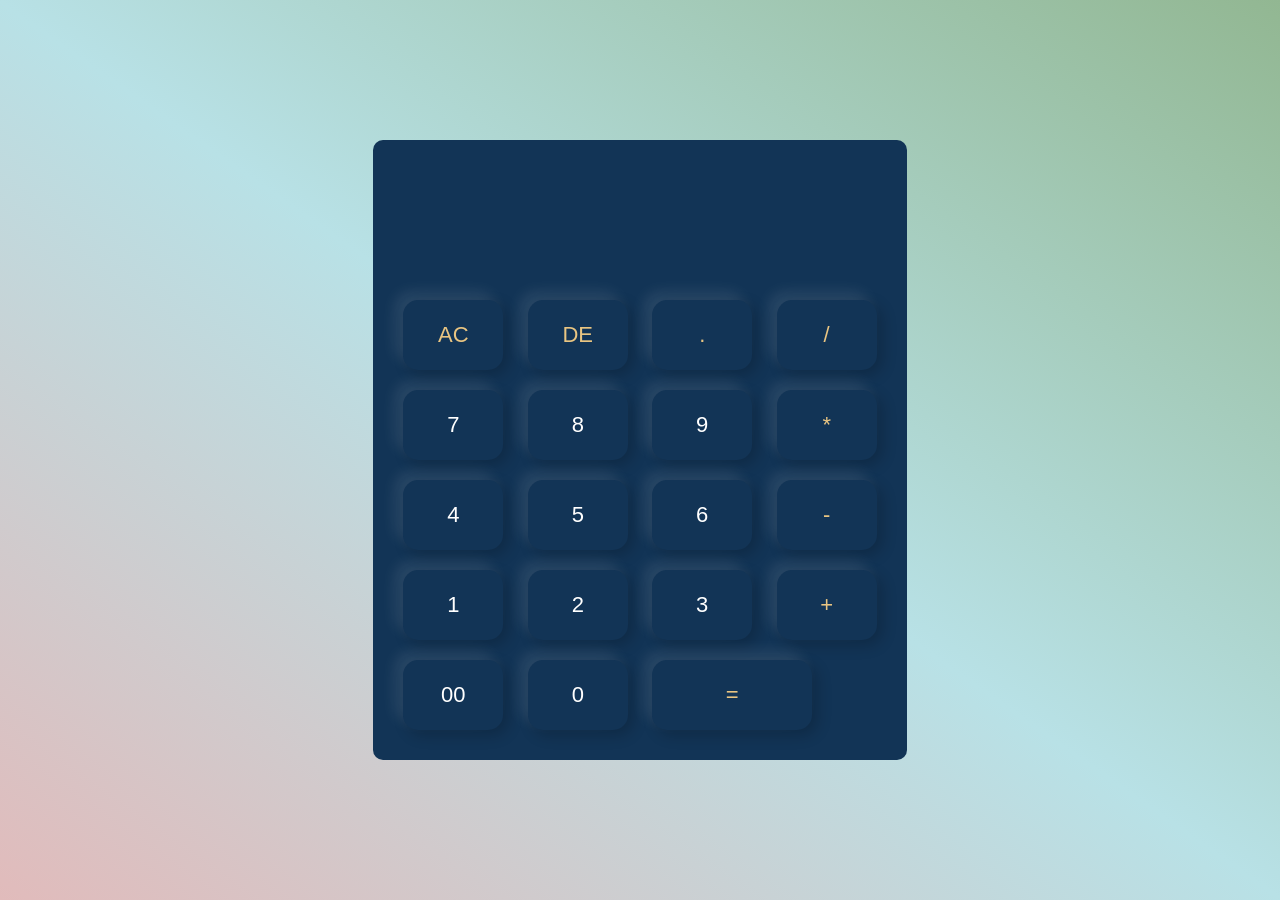
<file: index.html>
<!DOCTYPE html>
<html lang="en">
<head>
    <meta charset="UTF-8">
    <meta http-equiv="X-UA-Compatible" content="IE=edge">
    <meta name="viewport" content="width=device-width, initial-scale=1.0">
    <title>Calculator</title>
    <link rel="stylesheet" type="text/css" href="style.css">

</head>
<body>
    <div class="container">
        <div class="calculator">
            <form >
                <div class="display">
                    <input type="text" name="display">
                </div>

                <div>
                    <input type="button" value="AC" onclick="display.value = '' " class="color">
                    <input type="button" value="DE" onclick="display.value = display.value.toString().slice(0,-1) " class="color">
                    <input type="button" value="." onclick="display.value += '.' " class="color">
                    <input type="button" value="/" onclick="display.value += '/' " class="color">
                </div>

                <div>
                    <input type="button" value="7" onclick="display.value += '7' ">
                    <input type="button" value="8"onclick="display.value += '8' ">
                    <input type="button" value="9"onclick="display.value += '9' ">
                    <input type="button" value="*"onclick="display.value += '*' " class="color">
                </div>

                <div>
                    <input type="button" value="4"onclick="display.value += '4' ">
                    <input type="button" value="5" onclick="display.value += '5' ">
                    <input type="button" value="6" onclick="display.value += '6' ">
                    <input type="button" value="-" onclick="display.value += '-' " class="color"> 
                </div>

                <div>
                    <input type="button" value="1" onclick="display.value += '1' ">
                    <input type="button" value="2" onclick="display.value += '2' ">
                    <input type="button" value="3" onclick="display.value += '3' ">
                    <input type="button" value="+" onclick="display.value += '+' " class="color">
                </div>

                <div>
                    <input type="button" value="00" onclick="display.value += '00' ">
                    <input type="button" value="0" onclick="display.value += '0' ">
                    <input type="button" value="=" onclick="display.value = eval(display.value) " class="equal color" >
                 
                </div>


            </form>
        </div>

    </div>




</body>
</html>
</file>
<file: style.css>
*{
margin: 0;
padding: 0;
font-family: 'Poppins',sans-serif;
box-sizing: border-box;
}

.container{
    width: 100%;
    height: 100vh;
    background: linear-gradient(35deg,rgb(225, 187, 187),rgb(184, 225, 230),rgb(146, 183, 146));
    display: flex;
    justify-content: center;
    align-items: center;
}
.calculator{
    background: #123456;
    padding: 20px;
    border-radius: 10px;
    
}

.calculator form input{
    border: 0;
    outline: 0;
    width: 100px;
    height: 70px;
    border-radius: 15px;
    box-shadow: -8px -8px 15px rgba(255, 255, 255, 0.1),5px 5px 15px rgba(0, 0, 0, 0.2);
    background: transparent;
    font-size: 22px;
    color: #fff;
    cursor: pointer;
    margin: 10px;
}
form .display{
    display: flex;
    justify-content: flex-end;
    margin: 20px 0;
}

form .display input{
    text-align: right;
    flex: 1;
    font-size: 45px;
    box-shadow: none;
}
form input.equal{
    width: 160px;
}

form input.color{
    color:rgb(233, 197, 130) ;
}
</file>
